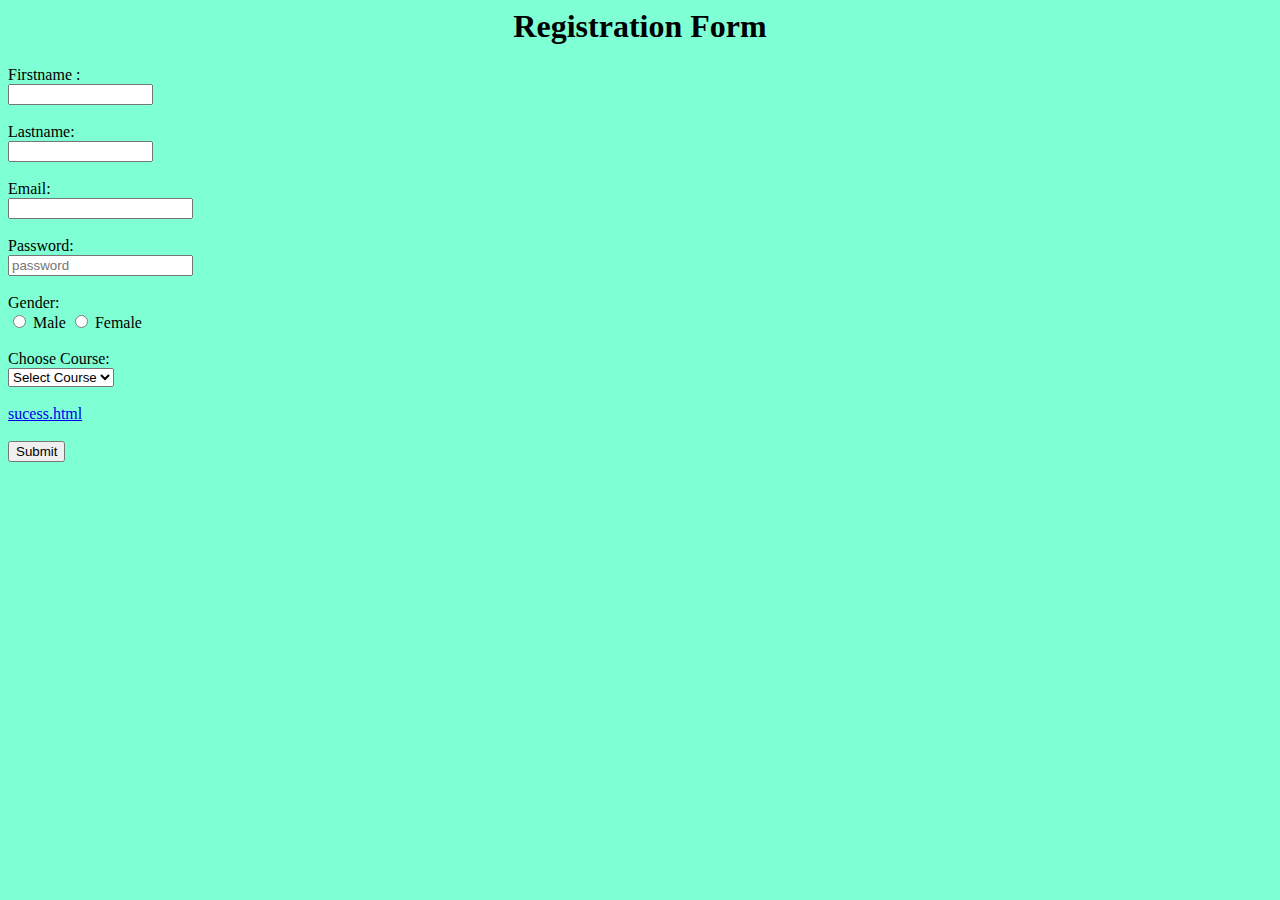
<file: Assignment-1/jeevaraaj/index.html>
<html>

<head>
    <link rel="stylesheet" href="part2.css">
</head>

<body>

    <form method="post">
        <h1 align="center">Registration Form</h1>
        <label> Firstname :</label><br>
        <input type="text" name="firstname" size="15" /> <br> <br>
        <label> Lastname: </label> <br>
        <input type="text" name="lastname" size="15" /> <br> <br>
        <label>Email:</label><br>
        <input type="email" id="email" name="email" /> <br><br>
        <label>Password:</label><br>
        <input type="Password" id="pass" placeholder="password" name="pass"> <br><br>
        <label>Gender:</label><br>
        <input type="radio" id="male" name="male" value="Male">
        <label for="male">Male</label>
        <input type="radio" id="female" name="female" value="Female">
        <label for="female">Female</label><br><br>
        <label for="courses">Choose Course:</label><br>
        <select name="courses" id="courses">
            <option value="course">Select Course</option>
            <option value="B.E">B.E</option>
            <option value="B.Tech">B.Tech</option>
            <option value="BCA">BCA</option>
            <option value="B.Sc">B.Sc</option>
        </select><br><br>
        <a href='success.html'>sucess.html</a><br><br>
        <input type="submit" name="submit">
    </form>

</body>

</html>
</file>
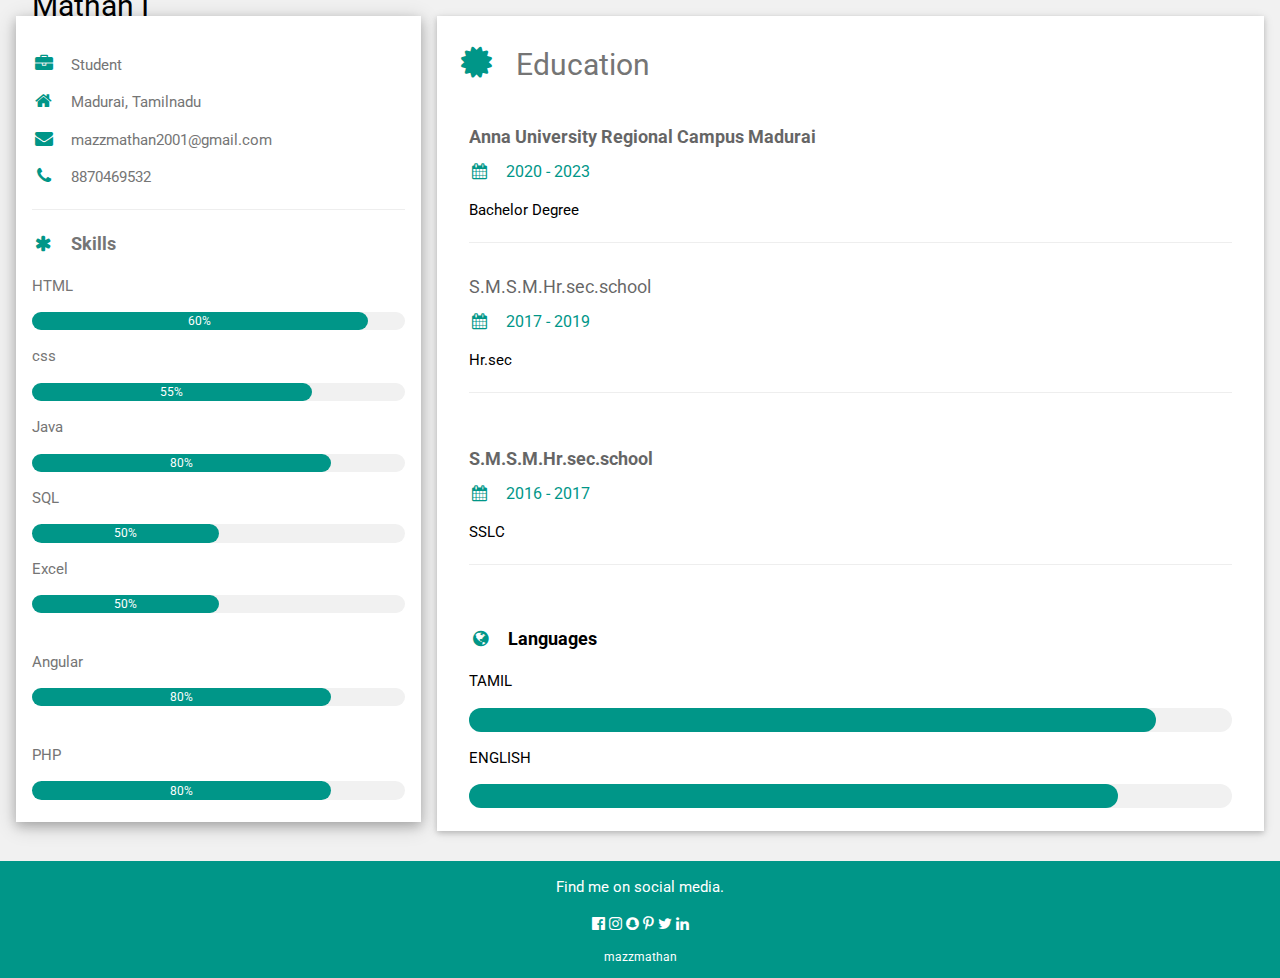
<file: Assignments/Assignment-1/MATHAN/index.html>
<!DOCTYPE html>
<html>
  <head>
    <title>Resume</title>
    <meta charset="UTF-8">
    <meta name="viewport" content="width=device-width, initial-scale=1">
    <link rel="stylesheet" href="https://www.w3schools.com/w3css/4/w3.css">
    <link rel='stylesheet' href='https://fonts.googleapis.com/css?family=Roboto'>
    <link rel="stylesheet" href="https://cdnjs.cloudflare.com/ajax/libs/font-awesome/4.7.0/css/font-awesome.min.css">
    <style>
    html,body,h1,h2,h3,h4,h5,h6 {font-family: "Roboto", sans-serif}
    </style>
  </head>
<body class="w3-light-grey">

<!-- Page Container -->
<div class="w3-content w3-margin-top" style="max-width:1400px;">

  <!-- The Grid -->
  <div class="w3-row-padding">

    <!-- Left Column -->
    <div class="w3-third">

      <div class="w3-white w3-text-grey w3-card-4">
        <div class="w3-display-container">
          <!-- <img src="C:\Users\RedDevil\Pictures\jeeva.jpg" style="width:25%" alt="Avatar"><hr> -->
          <br>
          <div class="w3-display-bottomleft w3-container w3-text-black">
            <h2>Mathan I</h2>
          </div>
        </div>
        <div class="w3-container">
          <p><i class="fa fa-briefcase fa-fw w3-margin-right w3-large w3-text-teal"></i>Student</p>
          <p><i class="fa fa-home fa-fw w3-margin-right w3-large w3-text-teal"></i>Madurai, Tamilnadu</p>
          <p><i class="fa fa-envelope fa-fw w3-margin-right w3-large w3-text-teal"></i>mazzmathan2001@gmail.com</p>
          <p><i class="fa fa-phone fa-fw w3-margin-right w3-large w3-text-teal"></i>8870469532</p>
          <hr>

          <p class="w3-large"><b><i class="fa fa-asterisk fa-fw w3-margin-right w3-text-teal"></i>Skills</b></p>
          <p>HTML</p>
          <div class="w3-light-grey w3-round-xlarge w3-small">
            <div class="w3-container w3-center w3-round-xlarge w3-teal" style="width:90%">60%</div>
          </div>
          <p>css</p>
          <div class="w3-light-grey w3-round-xlarge w3-small">
            <div class="w3-container w3-center w3-round-xlarge w3-teal" style="width:75%">55%</div>
          </div>
          <p>Java</p>
          <div class="w3-light-grey w3-round-xlarge w3-small">
            <div class="w3-container w3-center w3-round-xlarge w3-teal" style="width:80%">80%</div>
          </div>
          <p>SQL</p>
          <div class="w3-light-grey w3-round-xlarge w3-small">
            <div class="w3-container w3-center w3-round-xlarge w3-teal" style="width:50%">50%</div>
          </div>
          <p>Excel</p>
          <div class="w3-light-grey w3-round-xlarge w3-small">
            <div class="w3-container w3-center w3-round-xlarge w3-teal" style="width:50%">50%</div>
          </div>
          <br>
          <p>Angular</p>
          <div class="w3-light-grey w3-round-xlarge w3-small">
            <div class="w3-container w3-center w3-round-xlarge w3-teal" style="width:80%">80%</div>
          </div>
          <br>
          <p>PHP</p>
          <div class="w3-light-grey w3-round-xlarge w3-small">
            <div class="w3-container w3-center w3-round-xlarge w3-teal" style="width:80%">80%</div>
          </div>
          <br>
        </div>
      </div><br>

    <!-- End Left Column -->
    </div>

    <!-- Right Column -->
    <div class="w3-twothird">

      <div class="w3-container w3-card w3-white">
        <h2 class="w3-text-grey w3-padding-16"><i class="fa fa-certificate fa-fw w3-margin-right w3-xxlarge w3-text-teal"></i>Education</h2>
        <div class="w3-container">
          <h5 class="w3-opacity"><b>Anna University Regional Campus Madurai</b></h5>
          <h6 class="w3-text-teal"><i class="fa fa-calendar fa-fw w3-margin-right"></i>2020 - 2023</h6>
          <p>Bachelor Degree</p>
          <hr>
        </div>
        <div class="w3-container">
          <h5 class="w3-opacity"><b></b>S.M.S.M.Hr.sec.school</h5>
          <h6 class="w3-text-teal"><i class="fa fa-calendar fa-fw w3-margin-right"></i>2017 - 2019</h6>
          <p>Hr.sec</p><hr><br>
        </div>
        <div class="w3-container">
          <h5 class="w3-opacity"><b>S.M.S.M.Hr.sec.school</b></h5>
          <h6 class="w3-text-teal"><i class="fa fa-calendar fa-fw w3-margin-right"></i>2016 - 2017</h6>
          <p>SSLC</p><hr><br>

          <p class="w3-large w3-text-theme"><b><i class="fa fa-globe fa-fw w3-margin-right w3-text-teal"></i>Languages</b></p>
          <p>TAMIL</p>
            <div class="w3-light-grey w3-round-xlarge">
              <div class="w3-round-xlarge w3-teal" style="height:24px;width:90%"></div>
            </div>
          <p>ENGLISH</p>
            <div class="w3-light-grey w3-round-xlarge">
              <div class="w3-round-xlarge w3-teal" style="height:24px;width:85%"></div>
            </div>
          <br>
        </div>
      </div>

    <!-- End Right Column -->
    </div>

  <!-- End Grid -->
  </div>

  <!-- End Page Container -->
</div>

<!-- Footer. This section contains an ad for W3Schools Spaces. You can leave it to support us. -->
<footer class="w3-container w3-teal w3-center w3-margin-top">
  <p>Find me on social media.</p>
  <i class="fa fa-facebook-official w3-hover-opacity"></i>
  <i class="fa fa-instagram w3-hover-opacity"></i>
  <i class="fa fa-snapchat w3-hover-opacity"></i>
  <i class="fa fa-pinterest-p w3-hover-opacity"></i>
  <i class="fa fa-twitter w3-hover-opacity"></i>
  <i class="fa fa-linkedin w3-hover-opacity"></i>
 <p class="w3-small">mazzmathan</p>
</footer>

</body>
</html>
</file>
<file: Assignment-1/jeevaraaj/part2.css>
body {
    background: aquamarine;
    font-style: bold;
}

h1 {

    align-items: center;
}

.container {
    padding: auto;
}
</file>
